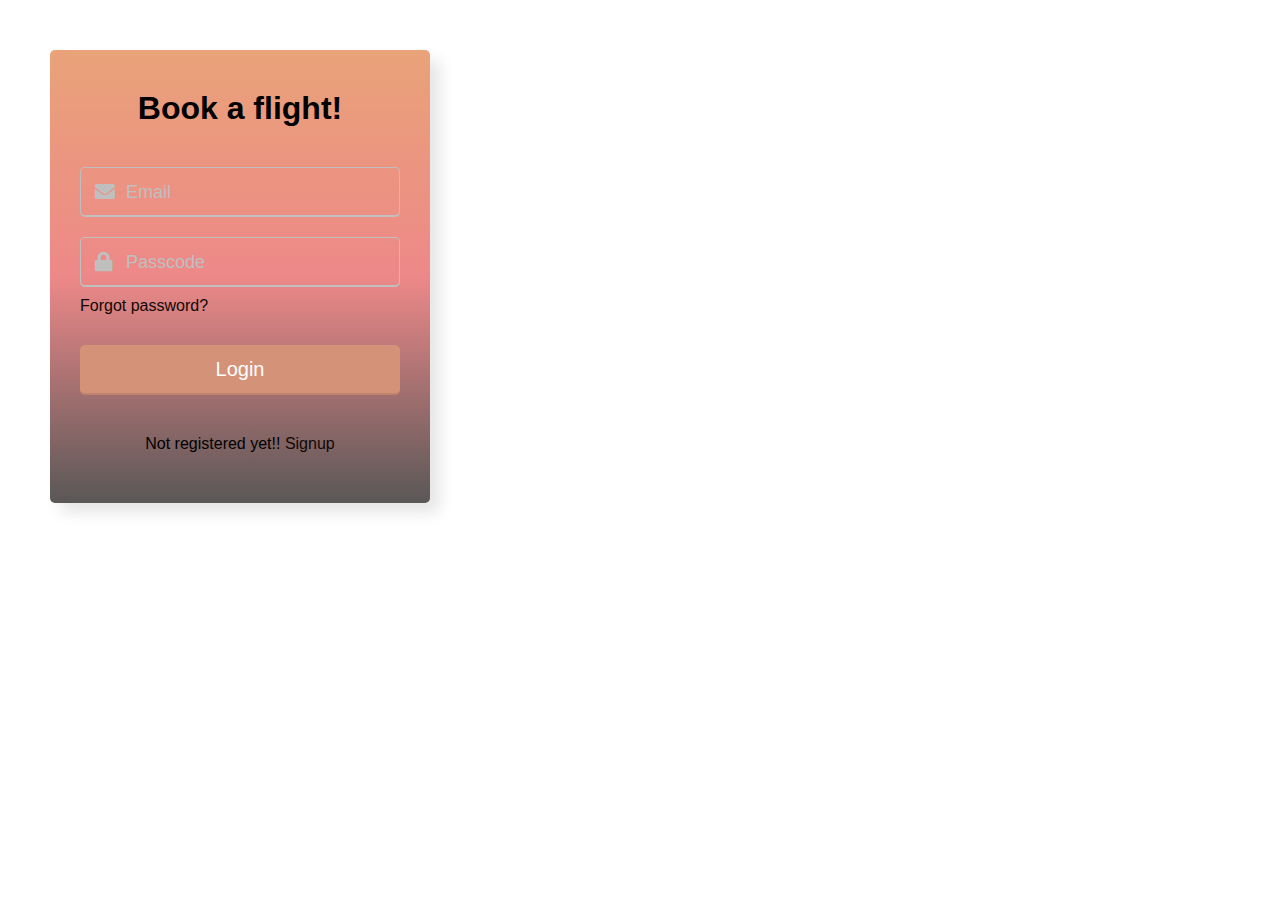
<file: PROJECT DEVELOPMENT PHASE/SPRINT 1/index.html>
<!DOCTYPE html>
<html lang="en">

<head>
    <meta charset="UTF-8">
    <meta name="viewport" content="width=device-width, initial-scale=1.0">
    <title>Sign In...</title>
    <link rel="stylesheet" href="style.css">
    <link rel="stylesheet" href="https://cdnjs.cloudflare.com/ajax/libs/font-awesome/5.15.3/css/all.min.css" />
</head>

<body>
    <div class="wrapper">
        <h1>Book a flight!</h1>
            <form action="#">
            <div class="field email">
                <div class="input-area">
                    <input type="text" placeholder="Email">
                    <i class="icon fas fa-envelope"></i>
                    <i class="error error-icon fas fa-exclamation-circle"></i>
                </div>
                <div class="error error-txt">Email is required!!</div>
            </div>
            <div class="field password">
                <div class="input-area">
                    <input type="password" placeholder="Passcode">
                    <i class="icon fas fa-lock"></i>
                    <i class="error error-icon fas fa-exclamation-circle"></i>
                </div>
                <div class="error error-txt">Password is required!!</div>
            </div>
            <div class="pass-txt"><a href="#">Forgot password?</a></div>
            <input type="submit" value="Login">
        </form>
        <div class="sign-txt"> Not registered yet!! <a href="#">Signup </a></div>
    </div>

    <script src="script.js"></script>

</body>

</html>
</file>
<file: PROJECT DEVELOPMENT PHASE/SPRINT 1/style.css>
@import url('https://fonts.googleapis.com/css2?family=Poppins:wght@400;500;600&display=swap');
* {
    margin: 0;
    padding: 0;
    box-sizing: border-box;
    font-family: "Gill Sans Extrabold",sans-serif;
}

body {
    margin: 50px;
    display: flex;
    align-items: center;
    justify-content: start;
    background-image: url("http://www.travelstart.co.za/blog/wp-content/uploads/2018/05/sunset-aircraft.jpg");
    background-repeat: no-repeat;
    background-position: center;
    background-size: cover;
}
::selection {
    color: #fff;
    background: #53f0e3;
}

.wrapper {
    width: 380px;
    padding: 40px 30px 50px 30px;
    background: linear-gradient(rgba(224, 123, 64,.7),rgba(230, 86, 86, 0.7),rgb(90, 87, 87));
    border-radius: 5px;
    text-align: center;
    box-shadow: 10px 10px 15px rgba(0, 0, 0, 0.1);
}

.wrapper header {
    font-size: 35px;
    font-weight: 600;
 
}

.wrapper form {
    margin: 40px 0;
}

form .field {
    width: 100%;
    margin-bottom: 20px;
}

form .field.shake {
    animation: shake 0.2s ease-in-out;
}

@keyframes shake {
    0%,
    100% {
        margin-left: 0px;
    }
    20%,
    80% {
        margin-left: -12px;
    }
    40%,
    60% {
        margin-left: 12px;
    }
}

form .field .input-area {
    height: 50px;
    width: 100%;
    position: relative;
}

form input {
    width: 100%;
    height: 100%;
    outline: none;
    padding: 0 45px;
    font-size: 20px;
    background: none;
    caret-color: #eb6122;
    border-radius: 5px;
    border: 1px solid #bfbfbf;
    border-bottom-width: 2px;
    transition: all 0.2s ease;
}

form .field input:focus,
form .field.valid input {
    border-color: #f06b53;
}

form .field.shake input,
form .field.error input {
    border-color: #242121;
}

.field .input-area i {
    position: absolute;
    top: 50%;
    font-size: 20px;
    pointer-events: none;
    transform: translateY(-50%);
}

.input-area .icon {
    left: 15px;
    color: #bfbfbf;
    transition: color 0.2s ease;
}

.input-area .error-icon {
    right: 15px;
    color: #d8b9bc;
}

form input:focus~.icon,
form .field.valid .icon {
    color: #3d3e42;
}

form .field.shake input:focus~.icon,
form .field.error input:focus~.icon {
    color: #bfbfbf;
}

form input::placeholder {
    color: #bfbfbf;
    font-size: 18px;
}

form .field .error-txt {
    color: #130608;
    text-align: left;
    margin-top: 5px;
}

form .field .error {
    display: none;
}

form .field.shake .error,
form .field.error .error {
    display: block;
}

form .pass-txt {
    text-align: left;
    margin-top: -10px;
}

.wrapper a {
    color: #110804;
    text-decoration: none;
}

.wrapper a:hover {
    text-decoration: underline;
}

form input[type="submit"] {
    height: 50px;
    margin-top: 30px;
    color: #fff;
    padding: 0;
    border: none;
    background: #d49278;
    cursor: pointer;
    border-bottom: 2px solid rgba(0, 0, 0, 0.1);
    transition: all 0.3s ease;
}

form input[type="submit"]:hover {
    background: #0d4c5f;
}
</file>
